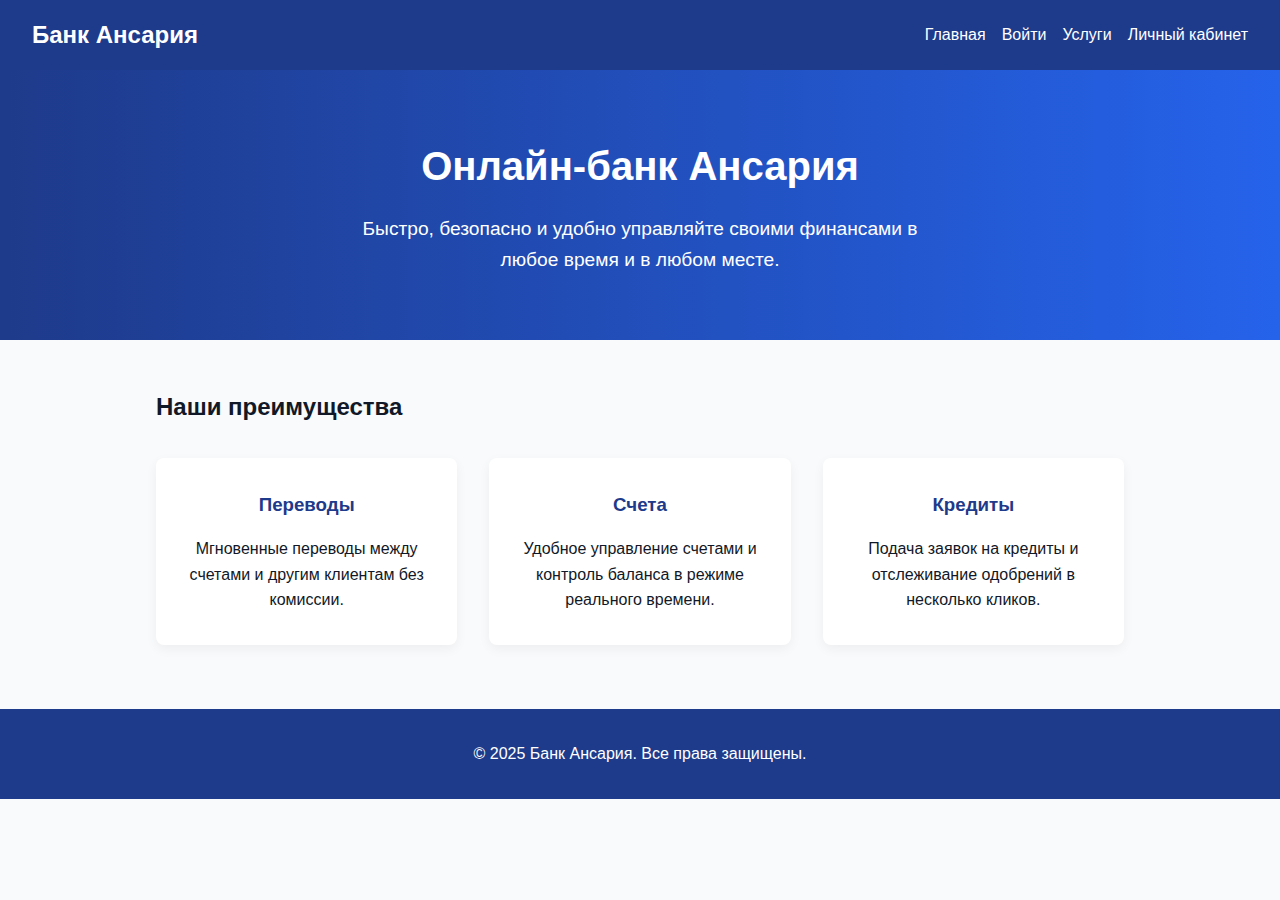
<file: index.html>
<!DOCTYPE html>
<html lang="ru">
<head>
  <meta charset="UTF-8" />
  <meta name="viewport" content="width=device-width, initial-scale=1.0"/>
  <title>Банк Ансария</title>
  <link rel="stylesheet" href="style.css" />
</head>
<body>

  <header>
    <h1>Банк Ансария</h1>
    <nav>
      <a href="index.html">Главная</a>
      <a href="login.html">Войти</a>
      <a href="services.html">Услуги</a>
      <a href="dashboard.html">Личный кабинет</a>
    </nav>
  </header>

  <section class="hero">
    <h2>Онлайн-банк Ансария</h2>
    <p>Быстро, безопасно и удобно управляйте своими финансами в любое время и в любом месте.</p>
  </section>

  <div class="container">
    <h2 class="text-center">Наши преимущества</h2>
    <div class="features">
      <div class="feature-card">
        <h3>Переводы</h3>
        <p>Мгновенные переводы между счетами и другим клиентам без комиссии.</p>
      </div>
      <div class="feature-card">
        <h3>Счета</h3>
        <p>Удобное управление счетами и контроль баланса в режиме реального времени.</p>
      </div>
      <div class="feature-card">
        <h3>Кредиты</h3>
        <p>Подача заявок на кредиты и отслеживание одобрений в несколько кликов.</p>
      </div>
    </div>
  </div>

  <footer>
    <p>&copy; 2025 Банк Ансария. Все права защищены.</p>
  </footer>

</body>
</html>
</file>
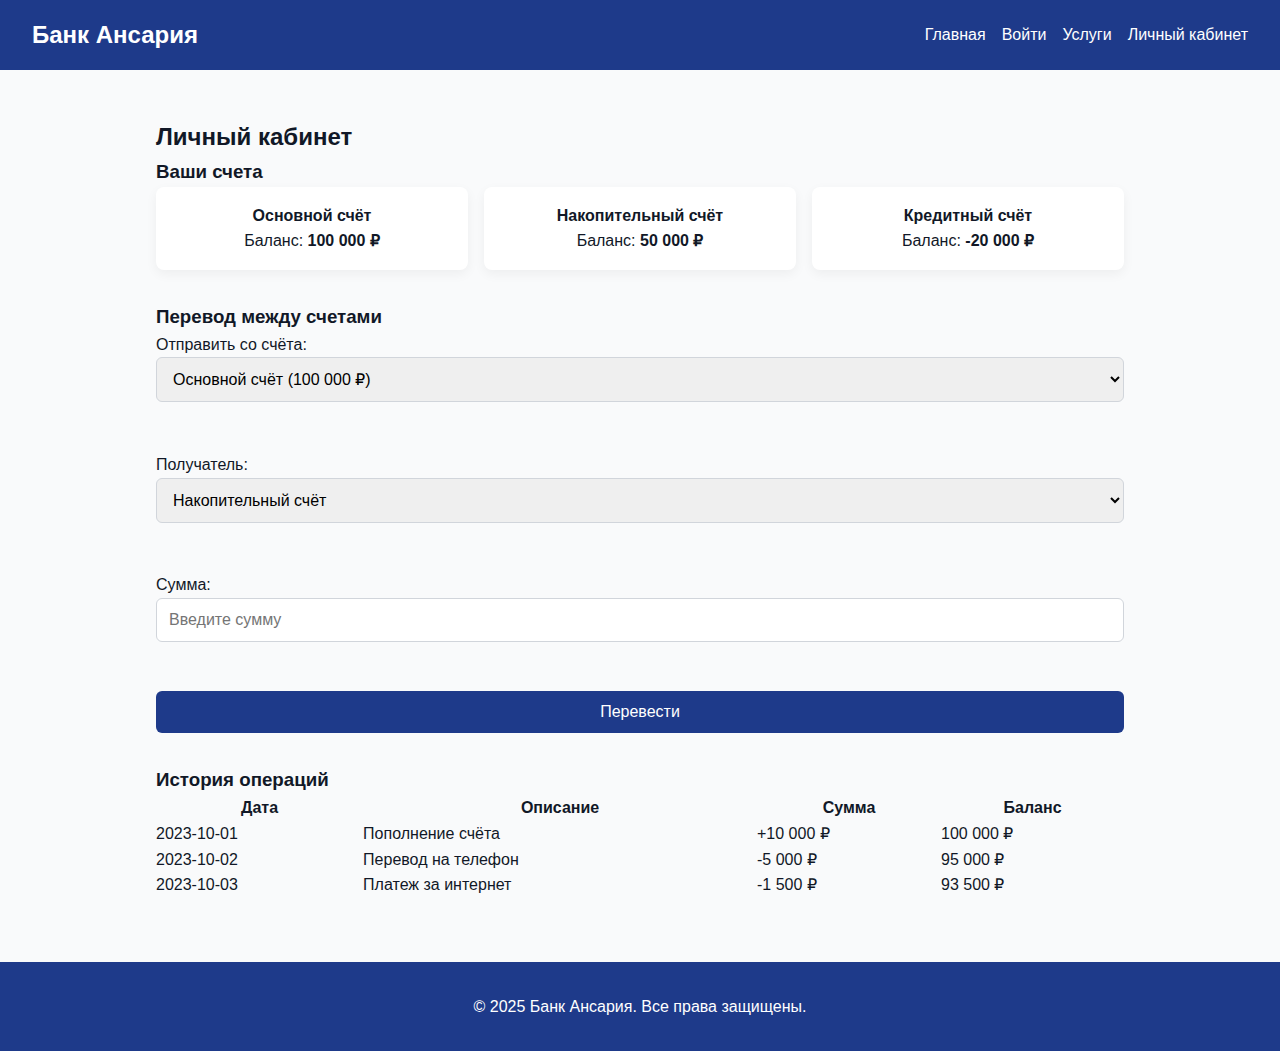
<file: dashboard.html>
<!DOCTYPE html>
<html lang="ru">
<head>
  <meta charset="UTF-8" />
  <meta name="viewport" content="width=device-width, initial-scale=1.0"/>
  <title>Личный кабинет - Банк Ансария</title>
  <link rel="stylesheet" href="style.css" />
</head>
<body>

  <header>
    <h1>Банк Ансария</h1>
    <nav>
      <a href="index.html">Главная</a>
      <a href="login.html">Войти</a>
      <a href="services.html">Услуги</a>
      <a href="dashboard.html" class="active">Личный кабинет</a>
    </nav>
  </header>

  <div class="container">
    <h2 class="text-center">Личный кабинет</h2>

    <!-- Счета -->
    <section class="accounts-section">
      <h3>Ваши счета</h3>
      <div class="accounts-grid">
        <div class="account-card">
          <h4>Основной счёт</h4>
          <p>Баланс: <span class="balance">100 000 ₽</span></p>
        </div>
        <div class="account-card">
          <h4>Накопительный счёт</h4>
          <p>Баланс: <span class="balance">50 000 ₽</span></p>
        </div>
        <div class="account-card">
          <h4>Кредитный счёт</h4>
          <p>Баланс: <span class="balance">-20 000 ₽</span></p>
        </div>
      </div>
    </section>

    <!-- Форма перевода -->
    <section class="transfer-section">
      <h3>Перевод между счетами</h3>
      <form class="transfer-form">
        <label>
          Отправить со счёта:
          <select name="fromAccount">
            <option value="account1">Основной счёт (100 000 ₽)</option>
            <option value="account2">Накопительный счёт (50 000 ₽)</option>
          </select>
        </label>
        <br />
        <label>
          Получатель:
          <select name="toAccount">
            <option value="account2">Накопительный счёт</option>
            <option value="account3">Кредитный счёт</option>
          </select>
        </label>
        <br />
        <label>
          Сумма:
          <input type="number" name="amount" placeholder="Введите сумму" required />
        </label>
        <br />
        <button type="submit">Перевести</button>
      </form>
    </section>

    <!-- История операций -->
    <section class="history-section">
      <h3>История операций</h3>
      <table class="history-table">
        <thead>
          <tr>
            <th>Дата</th>
            <th>Описание</th>
            <th>Сумма</th>
            <th>Баланс</th>
          </tr>
        </thead>
        <tbody>
          <tr>
            <td>2023-10-01</td>
            <td>Пополнение счёта</td>
            <td>+10 000 ₽</td>
            <td>100 000 ₽</td>
          </tr>
          <tr>
            <td>2023-10-02</td>
            <td>Перевод на телефон</td>
            <td>-5 000 ₽</td>
            <td>95 000 ₽</td>
          </tr>
          <tr>
            <td>2023-10-03</td>
            <td>Платеж за интернет</td>
            <td>-1 500 ₽</td>
            <td>93 500 ₽</td>
          </tr>
        </tbody>
      </table>
    </section>
  </div>

  <footer>
    <p>&copy; 2025 Банк Ансария. Все права защищены.</p>
  </footer>

</body>
</html>
</file>
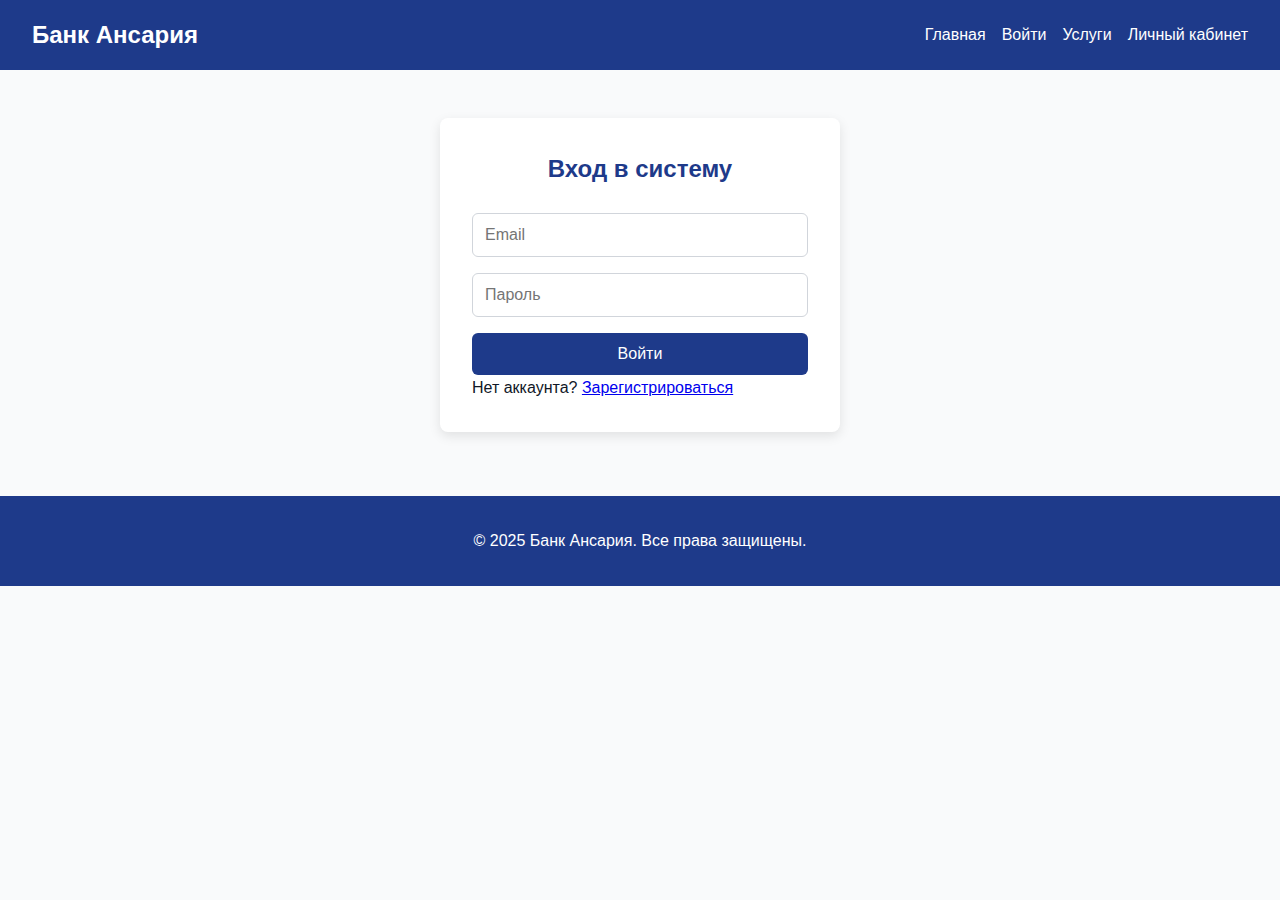
<file: login.html>
<!DOCTYPE html>
<html lang="ru">
<head>
  <meta charset="UTF-8" />
  <meta name="viewport" content="width=device-width, initial-scale=1.0"/>
  <title>Вход - Банк Ансария</title>
  <link rel="stylesheet" href="style.css" />
</head>
<body>

  <header>
    <h1>Банк Ансария</h1>
    <nav>
      <a href="index.html">Главная</a>
      <a href="login.html" class="active">Войти</a>
      <a href="services.html">Услуги</a>
      <a href="dashboard.html">Личный кабинет</a>
    </nav>
  </header>

  <div class="container">
    <div class="login-form-container">
      <h2>Вход в систему</h2>
      <form class="login-form">
        <input type="email" placeholder="Email" required />
        <input type="password" placeholder="Пароль" required />
        <button type="submit">Войти</button>
      </form>
      <p class="text-center mt-4 text-sm text-gray-600">
        Нет аккаунта? <a href="#" class="text-blue-400 hover:underline">Зарегистрироваться</a>
      </p>
    </div>
  </div>

  <footer>
    <p>&copy; 2025 Банк Ансария. Все права защищены.</p>
  </footer>

</body>
</html>
</file>
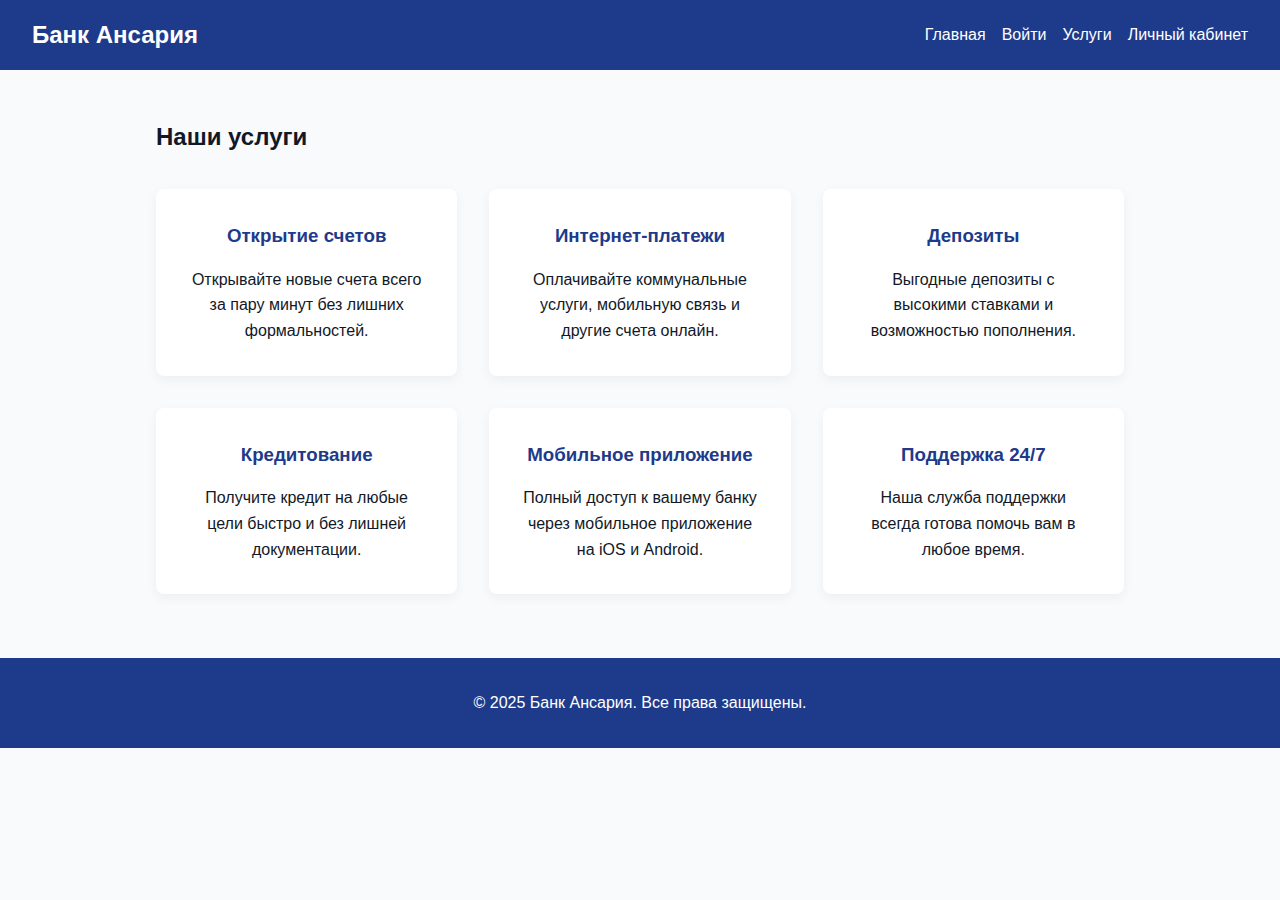
<file: services.html>
<!DOCTYPE html>
<html lang="ru">
<head>
  <meta charset="UTF-8" />
  <meta name="viewport" content="width=device-width, initial-scale=1.0"/>
  <title>Услуги - Банк Ансария</title>
  <link rel="stylesheet" href="style.css" />
</head>
<body>

  <header>
    <h1>Банк Ансария</h1>
    <nav>
      <a href="index.html">Главная</a>
      <a href="login.html">Войти</a>
      <a href="services.html" class="active">Услуги</a>
      <a href="dashboard.html">Личный кабинет</a>

    </nav>
  </header>

  <div class="container">
    <h2 class="text-center">Наши услуги</h2>
    <div class="features">
      <div class="feature-card">
        <h3>Открытие счетов</h3>
        <p>Открывайте новые счета всего за пару минут без лишних формальностей.</p>
      </div>
      <div class="feature-card">
        <h3>Интернет-платежи</h3>
        <p>Оплачивайте коммунальные услуги, мобильную связь и другие счета онлайн.</p>
      </div>
      <div class="feature-card">
        <h3>Депозиты</h3>
        <p>Выгодные депозиты с высокими ставками и возможностью пополнения.</p>
      </div>
      <div class="feature-card">
        <h3>Кредитование</h3>
        <p>Получите кредит на любые цели быстро и без лишней документации.</p>
      </div>
      <div class="feature-card">
        <h3>Мобильное приложение</h3>
        <p>Полный доступ к вашему банку через мобильное приложение на iOS и Android.</p>
      </div>
      <div class="feature-card">
        <h3>Поддержка 24/7</h3>
        <p>Наша служба поддержки всегда готова помочь вам в любое время.</p>
      </div>
    </div>
  </div>

  <footer>
    <p>&copy; 2025 Банк Ансария. Все права защищены.</p>
  </footer>

</body>
</html>
</file>
<file: style.css>
* {
  margin: 0;
  padding: 0;
  box-sizing: border-box;
  font-family: 'Segoe UI', Tahoma, Geneva, Verdana, sans-serif;
}

body {
  background-color: #f9fafb;
  color: #111827;
  line-height: 1.6;
}

header {
  background-color: #1E3A8A;
  color: white;
  padding: 1rem 2rem;
  display: flex;
  justify-content: space-between;
  align-items: center;
  flex-wrap: wrap;
}

header h1 {
  font-size: 1.5rem;
}

nav {
  display: flex;
  gap: 1rem;
  flex-wrap: wrap;
}

nav a {
  color: white;
  text-decoration: none;
  transition: opacity 0.3s;
}

nav a:hover {
  opacity: 0.8;
}

.container {
  max-width: 1000px;
  margin: 3rem auto;
  padding: 0 1rem;
}

section.hero {
  background: linear-gradient(to right, #1E3A8A, #2563EB);
  color: white;
  padding: 4rem 2rem;
  text-align: center;
}

.hero h2 {
  font-size: clamp(1.5rem, 5vw, 2.5rem);
  margin-bottom: 1rem;
}

.hero p {
  font-size: clamp(1rem, 3vw, 1.2rem);
  max-width: 600px;
  margin: 0 auto;
}

.features {
  display: flex;
  flex-wrap: wrap;
  gap: 2rem;
  justify-content: center;
  margin-top: 2rem;
}

.feature-card {
  background: white;
  padding: 2rem;
  border-radius: 0.5rem;
  box-shadow: 0 4px 12px rgba(0, 0, 0, 0.05);
  flex: 1 1 280px;
  min-width: 280px;
  text-align: center;
  transition: transform 0.3s;
}

.feature-card:hover {
  transform: translateY(-5px);
}

.feature-card h3 {
  margin-bottom: 1rem;
  color: #1E3A8A;
}

.login-form-container {
  max-width: 90%;
  width: 400px;
  margin: 3rem auto;
  background: white;
  padding: 2rem;
  border-radius: 0.5rem;
  box-shadow: 0 4px 12px rgba(0, 0, 0, 0.1);
}

.login-form-container h2 {
  text-align: center;
  margin-bottom: 1.5rem;
  color: #1E3A8A;
}

.login-form input {
  width: 100%;
  padding: 0.75rem;
  margin-bottom: 1rem;
  border: 1px solid #d1d5db;
  border-radius: 0.375rem;
  font-size: 1rem;
}

.login-form button {
  width: 100%;
  background-color: #1E3A8A;
  color: white;
  padding: 0.75rem;
  border: none;
  border-radius: 0.375rem;
  cursor: pointer;
  font-size: 1rem;
  transition: background-color 0.3s;
}

.login-form button:hover {
  background-color: #2563EB;
}

footer {
  background-color: #1E3A8A;
  color: white;
  text-align: center;
  padding: 2rem 1rem;
  margin-top: 4rem;
}

@media (max-width: 768px) {
  nav {
    width: 100%;
    justify-content: center;
    margin-top: 1rem;
  }
}

@media (max-width: 600px) {
  .login-form-container {
    width: 90%;
    padding: 1.5rem;
  }
}



.accounts-grid {
  display: grid;
  grid-template-columns: repeat(auto-fit, minmax(250px, 1fr));
  gap: 1rem;
}

.account-card {
  background: white;
  padding: 1rem;
  border-radius: 0.5rem;
  box-shadow: 0 4px 12px rgba(0, 0, 0, 0.05);
  text-align: center;
}

.balance {
  font-weight: bold;
}

.transfer-section {
  margin-top: 2rem;
}

.transfer-form label {
  display: block;
  margin-bottom: 0.5rem;
}

.transfer-form select,
.transfer-form input {
  width: 100%;
  padding: 0.75rem;
  margin-bottom: 1rem;
  border: 1px solid #d1d5db;
  border-radius: 0.375rem;
  font-size: 1rem;
}

.transfer-form button {
  width: 100%;
  background-color: #1E3A8A;
  color: white;
  padding: 0.75rem;
  border: none;
  border-radius: 0.375rem;
  cursor: pointer;
  font-size: 1rem;
  transition: background-color 0.3s;
}

.transfer-form button:hover {
  background-color: #2563EB;
}

.history-section {
  margin-top: 2rem;
}

.history-table {
  width: 100%;
  border-collapse: collapse;
}
</file>
